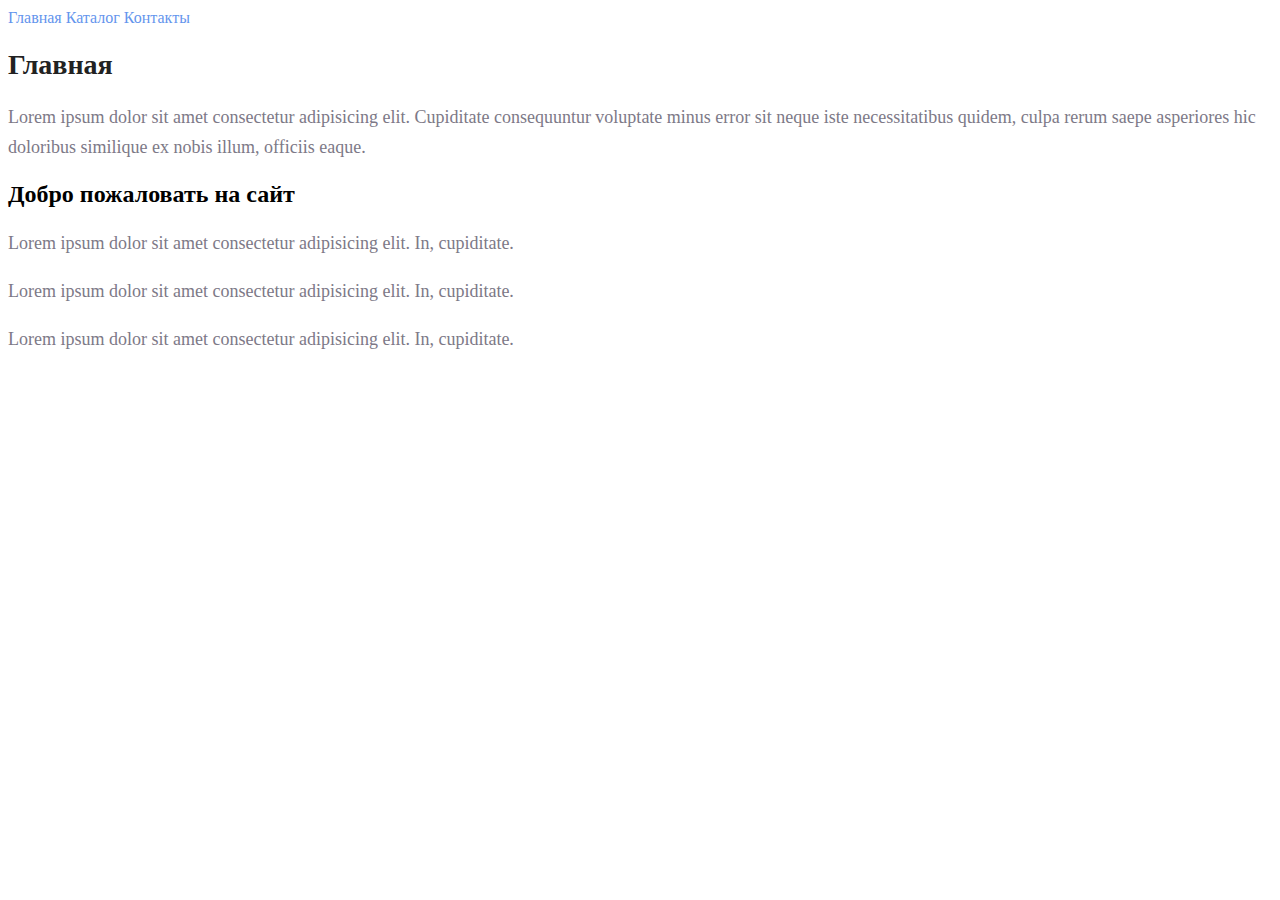
<file: hw_1-2/index.html>
<!DOCTYPE html>
<html lang="ru">

<head>
    <meta charset="UTF-8">
    <meta http-equiv="X-UA-Compatible" content="IE=edge">
    <meta name="viewport" content="width=device-width, initial-scale=1.0">
    <title>Главная</title>
    <link rel="stylesheet" href="style.css">
</head>

<body>
    <a class="nav_link" href="index.html">Главная</a>
    <a class="nav_link" href="catalog/catalog.html">Каталог</a>
    <a class="nav_link" href="contacts.html">Контакты</a>
    <h1 class="title">Главная</h1>
    <p class="text">Lorem ipsum dolor sit amet consectetur adipisicing elit. Cupiditate consequuntur voluptate minus
        error sit neque
        iste necessitatibus quidem, culpa rerum saepe asperiores hic doloribus similique ex nobis illum, officiis eaque.
    </p>
    <h2 class="suscipit">Добро пожаловать на сайт</h2>
    <p class="text">Lorem ipsum dolor sit amet consectetur adipisicing elit. In, cupiditate.</p>
    <p class="text">Lorem ipsum dolor sit amet consectetur adipisicing elit. In, cupiditate.</p>
    <p class="text">Lorem ipsum dolor sit amet consectetur adipisicing elit. In, cupiditate.</p>
</body>

</html>
</file>
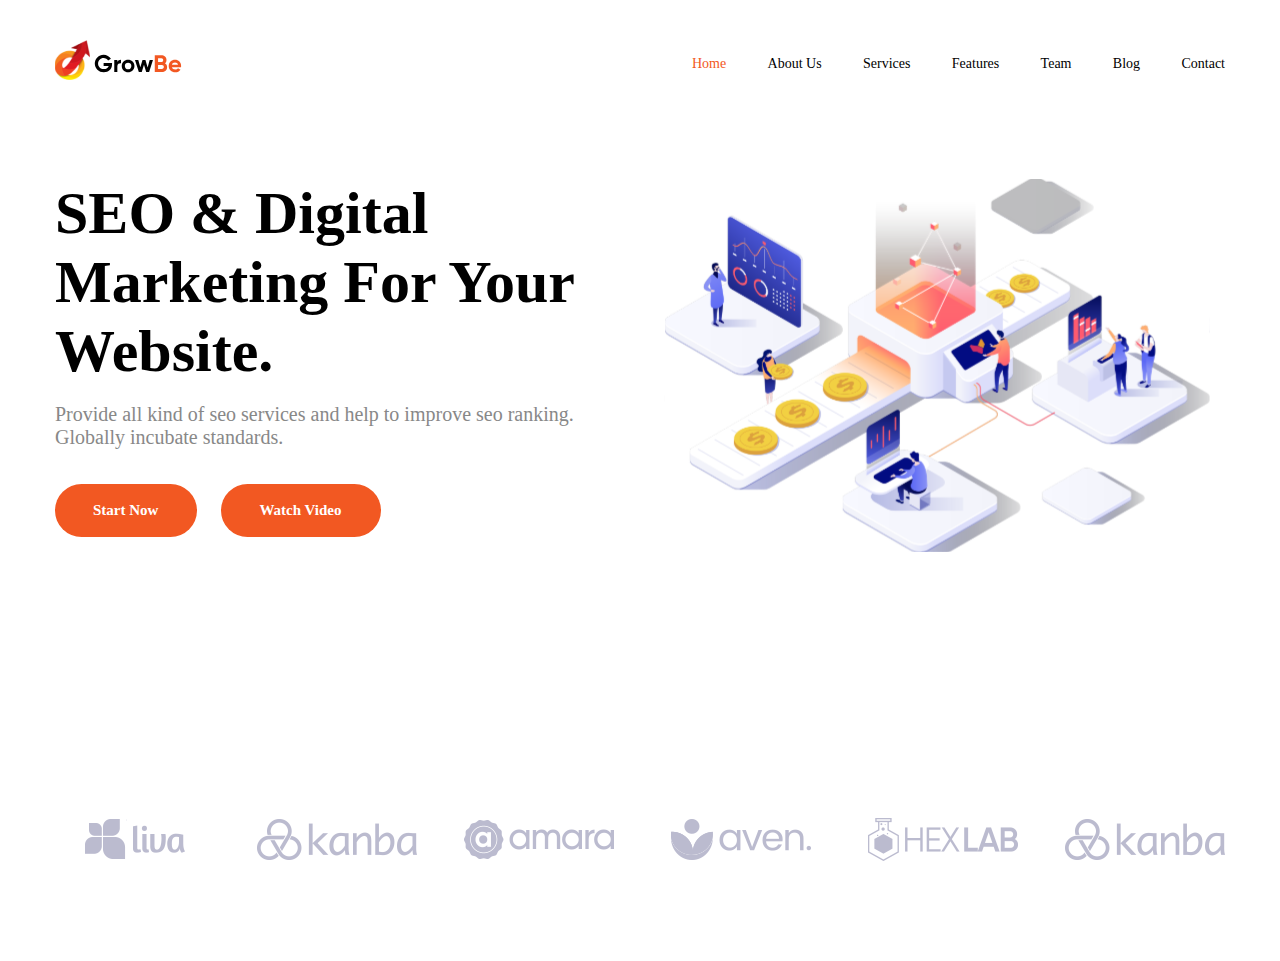
<file: hw_3-4/index.html>
<!DOCTYPE html>
<html lang="en">

<head>
    <meta charset="UTF-8">
    <meta name="viewport" content="width=device-width, initial-scale=1.0">
    <title>Main page</title>
    <link rel="stylesheet" href="style.css">
</head>

<body>
    <header class="header">
        <div class="container">
            <div class="header_logos">
                <a href="index.html" class="header__logos__pic"><img src="img/header_logo.svg" alt="logo"></a>
                <a href="index.html" class="header__logos__growbe"><img src="img/header_logo_growbe.svg"
                        alt="logo GrowBe"></a>
            </div>
            <nav class="header__nav">
                <a href="index.html" class="header__link__active">Home</a>
                <a href="#" class="header__link">About Us</a>
                <a href="#" class="header__link">Services</a>
                <a href="#" class="header__link">Features</a>
                <a href="#" class="header__link">Team</a>
                <a href="#" class="header__link">Blog</a>
                <a href="#" class="header__link">Contact</a>
            </nav>
        </div>
    </header>

    <main class="main">
        <div class="container">
            <div class="top__content">
                <div class="main__left">
                    <h1 class="title">SEO & Digital
                        Marketing For Your
                        Website.</h1>
                    <p class="text">Provide all kind of seo services and help to improve
                        seo ranking. Globally incubate standards.</p>
                    <div class="top__buttons">
                        <a href="#" class="btn">Start Now</a>
                        <a href="#" class="btn">Watch Video</a>
                    </div>
                </div>
                <div class="main_right">
                    <img src="img/top_Image.svg" alt="Pic">
                </div>
            </div>
        </div>
    </main>

    <section class="brands">
        <div class="container flex">
            <img src="img/logo1.svg" alt="Logos brand" class="itm">
            <img src="img/logo2.svg" alt="Logos brand" class="itm">
            <img src="img/logo3.svg" alt="Logos brand" class="itm">
            <img src="img/logo4.svg" alt="Logos brand" class="itm">
            <img src="img/logo5.svg" alt="Logos brand" class="itm">
            <img src="img/logo2.svg" alt="Logos brand" class="itm">
        </div>
    </section>

</body>

</html>
</file>
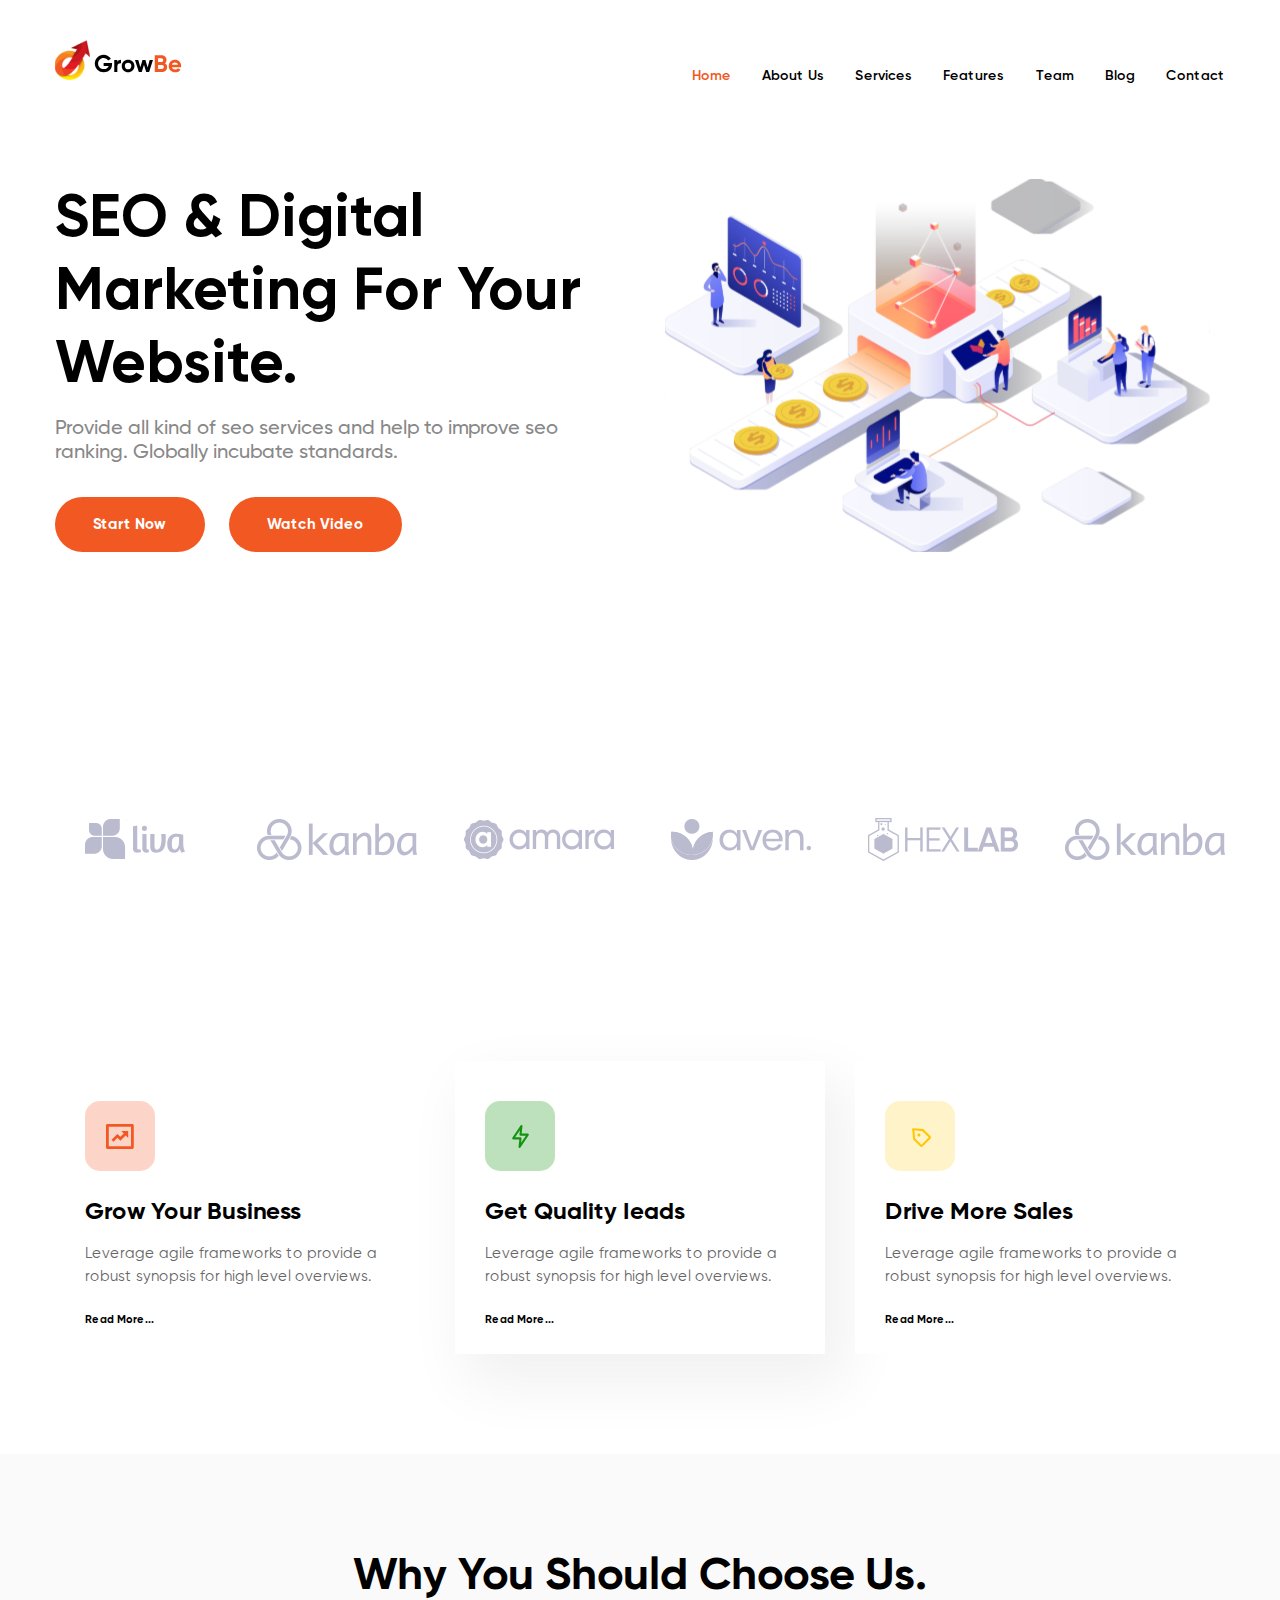
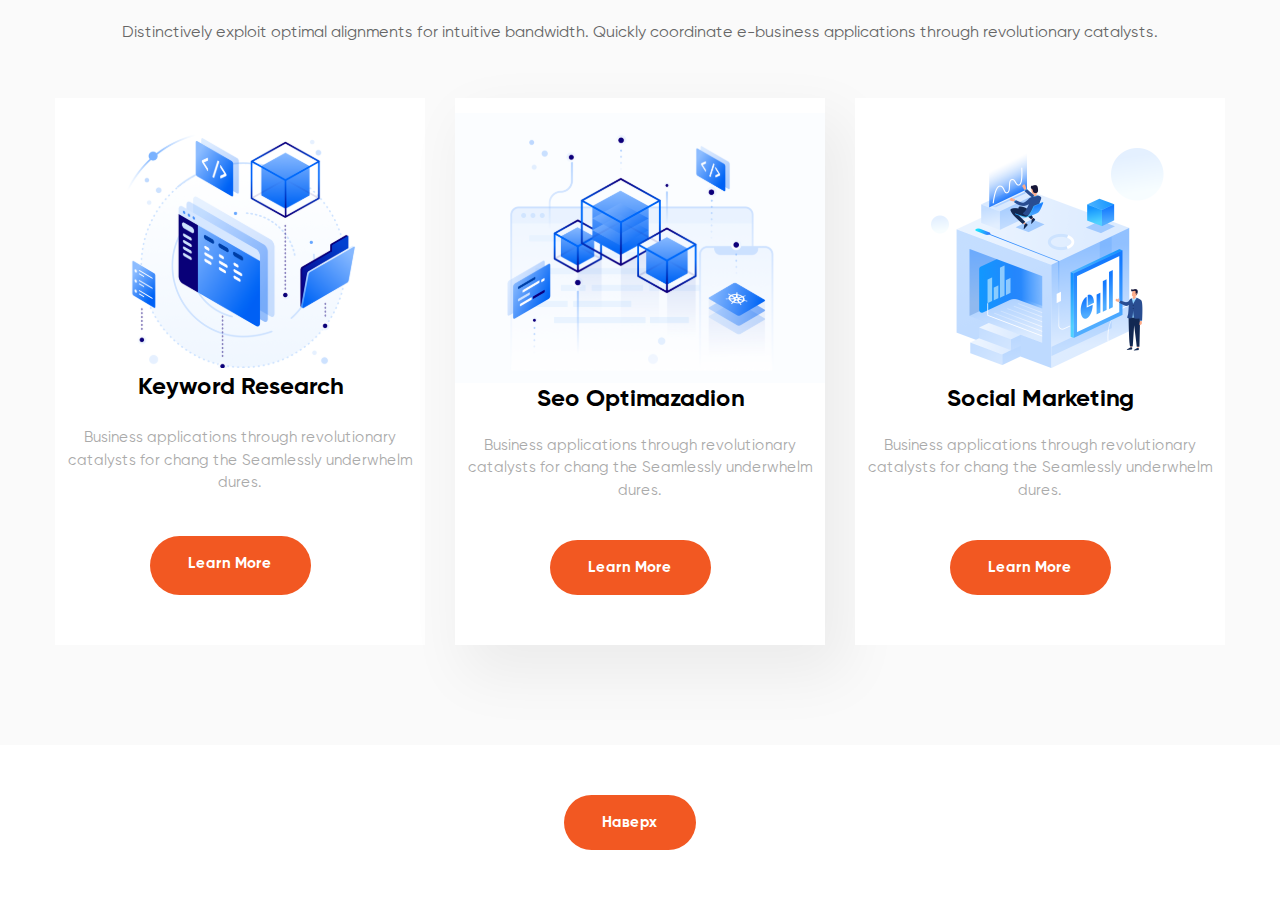
<file: hw_5/index.html>
<!DOCTYPE html>
<html lang="en">

<head>
    <meta charset="UTF-8">
    <meta name="viewport" content="width=device-width, initial-scale=1.0">
    <title>Main page</title>
    <link rel="stylesheet" href="style.css">
</head>

<body>
    <header class="header">
        <div class="container">
            <div class="header_logos">
                <a href="index.html" class="header__logos__pic"><img src="img/header_logo.svg" alt="logo"></a>
                <a href="index.html" class="header__logos__growbe"><img src="img/header_logo_growbe.svg"
                        alt="logo GrowBe"></a>
            </div>
            <nav class="header__nav">
                <a href="#main" class="header__link__active">Home</a>
                <a href="#" class="header__link">About Us</a>
                <a href="#services" class="header__link">Services</a>
                <a href="#features" class="header__link">Features</a>
                <a href="#" class="header__link">Team</a>
                <a href="#" class="header__link">Blog</a>
                <a href="#" class="header__link">Contact</a>
            </nav>
        </div>
    </header>

    <main id="main" class="main">
        <div class="container">
            <div class="top__content">
                <div class="main__left">
                    <h1 class="title">SEO & Digital
                        Marketing For Your
                        Website.</h1>
                    <p class="text">Provide all kind of seo services and help to improve
                        seo ranking. Globally incubate standards.</p>
                    <div class="top__buttons">
                        <a href="#" class="btn">Start Now</a>
                        <a href="#" class="btn">Watch Video</a>
                    </div>
                </div>
                <div class="main_right">
                    <img src="img/top_Image.svg" alt="Pic">
                </div>
            </div>
        </div>
    </main>

    <section class="brands">
        <div class="container flex">
            <img src="img/logo1.svg" alt="Logos brand" class="itm">
            <img src="img/logo2.svg" alt="Logos brand" class="itm">
            <img src="img/logo3.svg" alt="Logos brand" class="itm">
            <img src="img/logo4.svg" alt="Logos brand" class="itm">
            <img src="img/logo5.svg" alt="Logos brand" class="itm">
            <img src="img/logo2.svg" alt="Logos brand" class="itm">
        </div>
    </section>

    <section id="features" class="features">
        <div class="content">
            <div class="item__features">
                <img src="img/features1.svg" alt="features img" class="features__img">
                <h3 class="features__subtitle">Grow Your Business</h3>
                <p class="features__text">Leverage agile frameworks to provide a robust synopsis for high level
                    overviews.</p>
                <a href="#" class="features__link">Read More...</a>
            </div>
            <div class="item__features item__shadow">
                <img src="img/features2.svg" alt="features img" class="features__img">
                <h3 class="features__subtitle">Get Quality Ieads</h3>
                <p class="features__text">Leverage agile frameworks to provide a robust synopsis for high level
                    overviews.</p>
                <a href="#" class="features__link">Read More...</a>
            </div>
            <div class="item__features">
                <img src="img/features3.svg" alt="features img" class="features__img">
                <h3 class="features__subtitle">Drive More Sales</h3>
                <p class="features__text">Leverage agile frameworks to provide a robust synopsis for high level
                    overviews.</p>
                <a href="#" class="features__link">Read More...</a>
            </div>
        </div>
    </section>

    <section id="services" class="services">
        <div class="services__content">
            <h1 class="services__title">Why You Should Choose Us.</h1>
            <p class="services_content_text">Distinctively exploit optimal alignments for intuitive bandwidth. Quickly
                coordinate e-business
                applications through revolutionary catalysts.</p>
        </div>
        <div class="content">
            <div class="itm__services">
                <img src="img/services1.svg" alt="services img" class="services__img">
                <h3 class="services__subtitle">Keyword Research</h3>
                <p class="services__text">Business applications through revolutionary catalysts for chang the Seamlessly
                    underwhelm dures.</p>
                <a href="#" class="btn">Learn More</a>
            </div>
            <div class="itm__services item__shadow">
                <img src="img/services2.svg" alt="services img" class="services__img">
                <h3 class="services__subtitle">Seo Optimazadion</h3>
                <p class="services__text">Business applications through revolutionary catalysts for chang the Seamlessly
                    underwhelm dures.</p>
                <a href="#" class="btn">Learn More</a>
            </div>
            <div class="itm__services">
                <img src="img/services3.svg" alt="services img" class="services__img">
                <h3 class="services__subtitle">Social Marketing</h3>
                <p class="services__text">Business applications through revolutionary catalysts for chang the Seamlessly
                    underwhelm dures.</p>
                <a href="#" class="btn">Learn More</a>
            </div>
        </div>
    </section>

    <section class="end">
        <a href="index.html" class="btn">Наверх</a>
    </section>

</body>

</html>
</file>
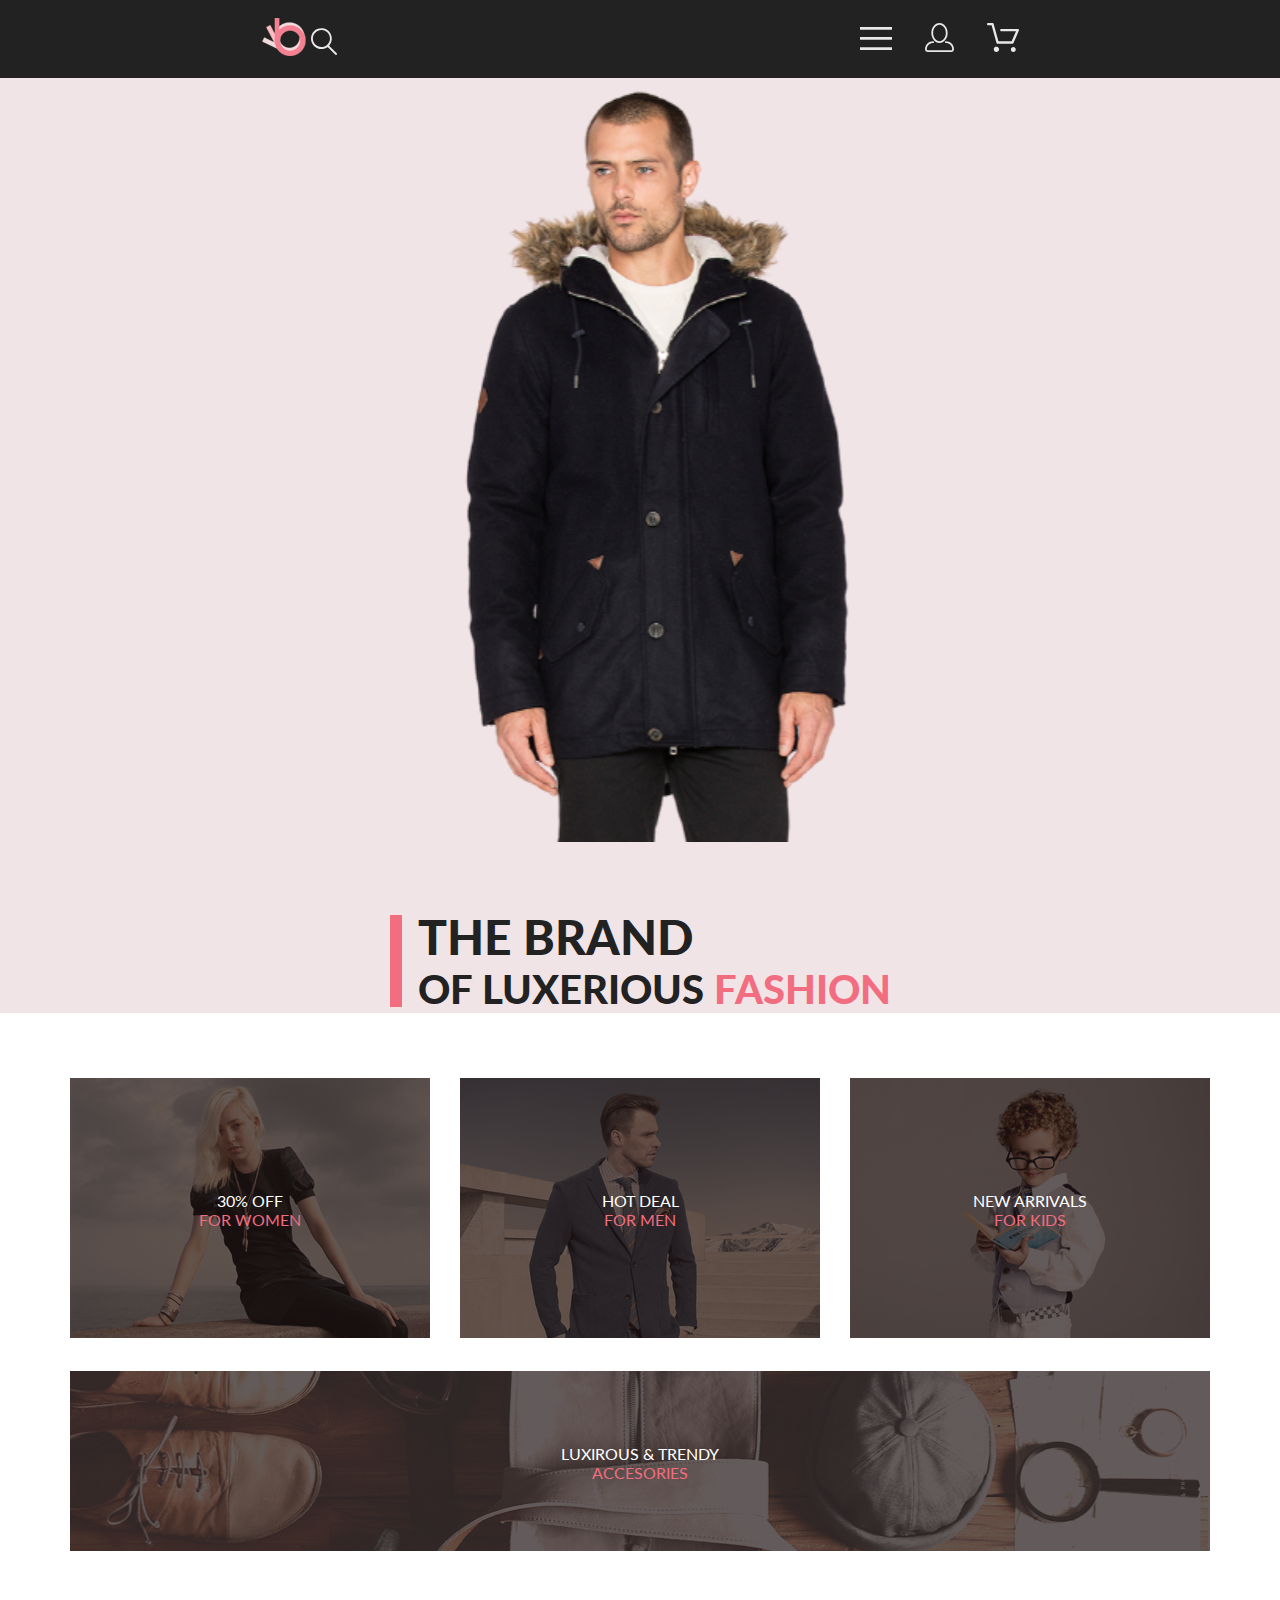
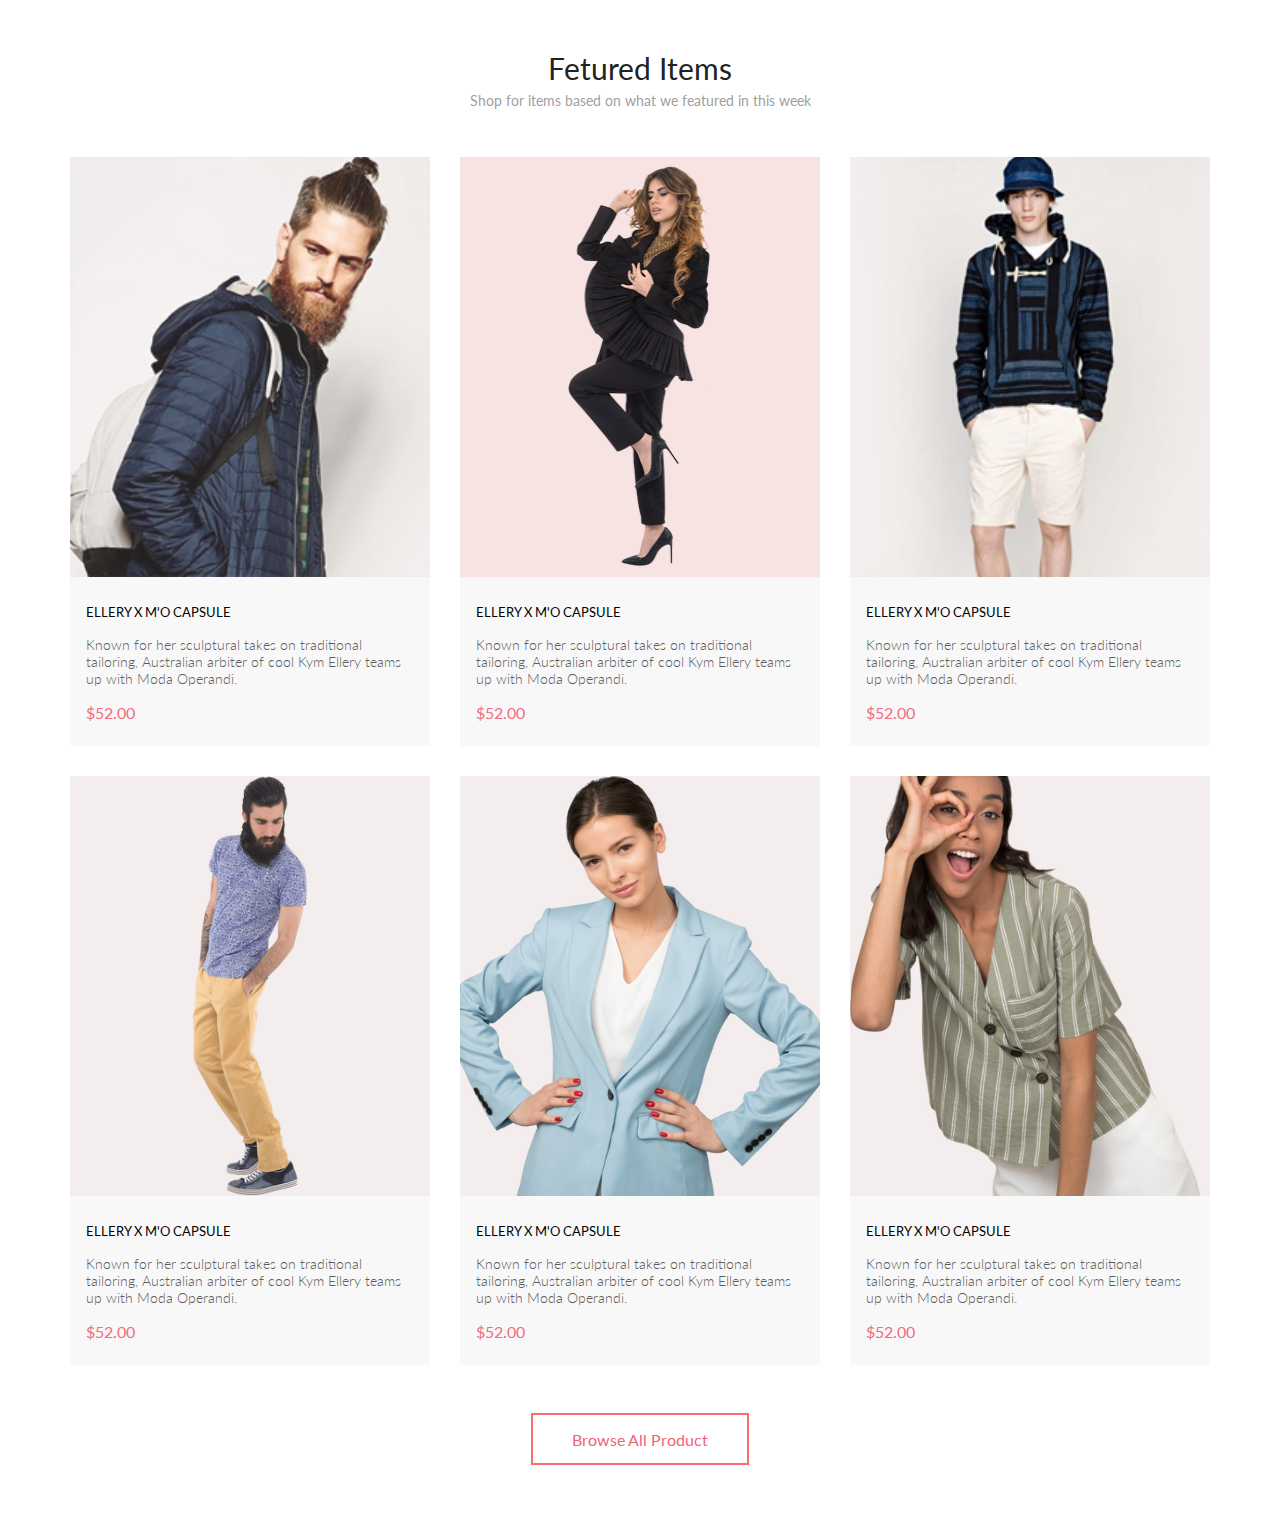
<file: hw_6/index.html>
<!DOCTYPE html>
<html lang="en">

<head>
    <link rel="preconnect" href="https://fonts.googleapis.com">
    <link rel="preconnect" href="https://fonts.gstatic.com" crossorigin>
    <link href="https://fonts.googleapis.com/css2?family=Lato:wght@300;400;900&display=swap" rel="stylesheet">
    <meta charset="UTF-8">
    <meta name="viewport" content="width=device-width, initial-scale=1.0">
    <title>Main</title>
    <link rel="stylesheet" href="style.css">
</head>

<body>
    <header class="header">
        <div class="header_left">
            <a href="index.html" class="header_logo"><img src="img/logo.svg" alt="logo"></a>
            <a href="#" class="header_search"><img src="img/icon_header_search.svg" alt="search"></a>
        </div>
        <div class="header_right">
            <a href="#" class="header_menu"><img src="img/icon_header_menu.svg" alt="menu"></a>
        </div>
    </header>

    <main class="main">
        <div class="main_left">
            <img src="img/main_img.svg" alt="maim img">
        </div>
        <div class="main_right">
            <div class="vertical_stripe"></div>
            <div class="main_content">
                <h1 class="main_content_title">THE BRAND</h1>
                <h2 class="main_content_caption">OF LUXERIOUS <span class="main_text_pink">FASHION</span></h2>
            </div>
        </div>
    </main>

    <section class="category center">
        <div class="category_item">
            <a href="#"><img src="img/categori1.svg" alt=""></a>
            <div class="category_info">
                <p class="category_text">30% OFF</p>
                <h3 class="category_subtitle">FOR WOMEN</h3>
            </div>
        </div>
        <div class="category_item">
            <a href="#"><img src="img/categori2.svg" alt="FOR MEN"></a>
            <div class="category_info">
                <p class="category_text">HOT DEAL</p>
                <h3 class="category_subtitle">FOR MEN</h3>
            </div>
        </div>
        <div class="category_item">
            <a href="#"><img src="img/categori3.svg" alt="FOR KIDS"></a>
            <div class="category_info">
                <p class="category_text">NEW ARRIVALS</p>
                <h3 class="category_subtitle">FOR KIDS</h3>
            </div>
        </div>
        <div class="category_item wide_item">
            <a href=""><img src="img/categori4.svg" alt="ACCESORIES"></a>
            <div class="category_info">
                <p class="category_text">LUXIROUS & TRENDY</p>
                <h3 class="category_subtitle"> ACCESORIES</h3>
            </div>
        </div>

    </section>

    <section class="featured_items center">

        <div class="featured_items_info">
            <h1 class="info_title">Fetured Items</h1>
            <p class="info_text">Shop for items based on what we featured in this week</p>
        </div>

        <div class="catalog">
            <div class="product">
                <a href="#" class="product_link"><img src="img/product1.svg" alt="" class="product_img"></a>
                <div class="product_info">
                    <a href="#" class="product_name">ELLERY X M'O CAPSULE</a>
                    <p class="product_text">Known for her sculptural takes on traditional tailoring, Australian
                        arbiter
                        of
                        cool Kym Ellery teams up with Moda Operandi.</p>
                    <p class="product_price">$52.00</p>
                </div>
            </div>
            <div class="product">
                <a href="#" class="product_link"><img src="img/product2.svg" alt="product" class="product_img"></a>
                <div class="product_info">
                    <a href="#" class="product_name">ELLERY X M'O CAPSULE</a>
                    <p class="product_text">Known for her sculptural takes on traditional tailoring, Australian
                        arbiter
                        of
                        cool Kym Ellery teams up with Moda Operandi.</p>
                    <p class="product_price">$52.00</p>
                </div>
            </div>
            <div class="product">
                <a href="#" class="product_link"><img src="img/product3.svg" alt="product" class="product_img"></a>
                <div class="product_info">
                    <a href="#" class="product_name">ELLERY X M'O CAPSULE</a>
                    <p class="product_text">Known for her sculptural takes on traditional tailoring, Australian
                        arbiter
                        of
                        cool Kym Ellery teams up with Moda Operandi.</p>
                    <p class="product_price">$52.00</p>
                </div>
            </div>
            <div class="product">
                <a href="#" class="product_link"><img src="img/product4.svg" alt="product" class="product_img"></a>
                <div class="product_info">
                    <a href="#" class="product_name">ELLERY X M'O CAPSULE</a>
                    <p class="product_text">Known for her sculptural takes on traditional tailoring, Australian
                        arbiter
                        of
                        cool Kym Ellery teams up with Moda Operandi.</p>
                    <p class="product_price">$52.00</p>
                </div>
            </div>
            <div class="product">
                <a href="#" class="product_link"><img src="img/product5.svg" alt="product" class="product_img"></a>
                <div class="product_info">
                    <a href="#" class="product_name">ELLERY X M'O CAPSULE</a>
                    <p class="product_text">Known for her sculptural takes on traditional tailoring, Australian
                        arbiter
                        of
                        cool Kym Ellery teams up with Moda Operandi.</p>
                    <p class="product_price">$52.00</p>
                </div>
            </div>
            <div class="product">
                <a href="#" class="product_link"><img src="img/product6.svg" alt="product" class="product_img"></a>
                <div class="product_info">
                    <a href="#" class="product_name">ELLERY X M'O CAPSULE</a>
                    <p class="product_text">Known for her sculptural takes on traditional tailoring, Australian
                        arbiter
                        of
                        cool Kym Ellery teams up with Moda Operandi.</p>
                    <p class="product_price">$52.00</p>
                </div>
            </div>
        </div>

        <div class="btn_link">
            <a href="#" class="btn">Browse All Product</a>
        </div>
    </section>

</body>

</html>
</file>
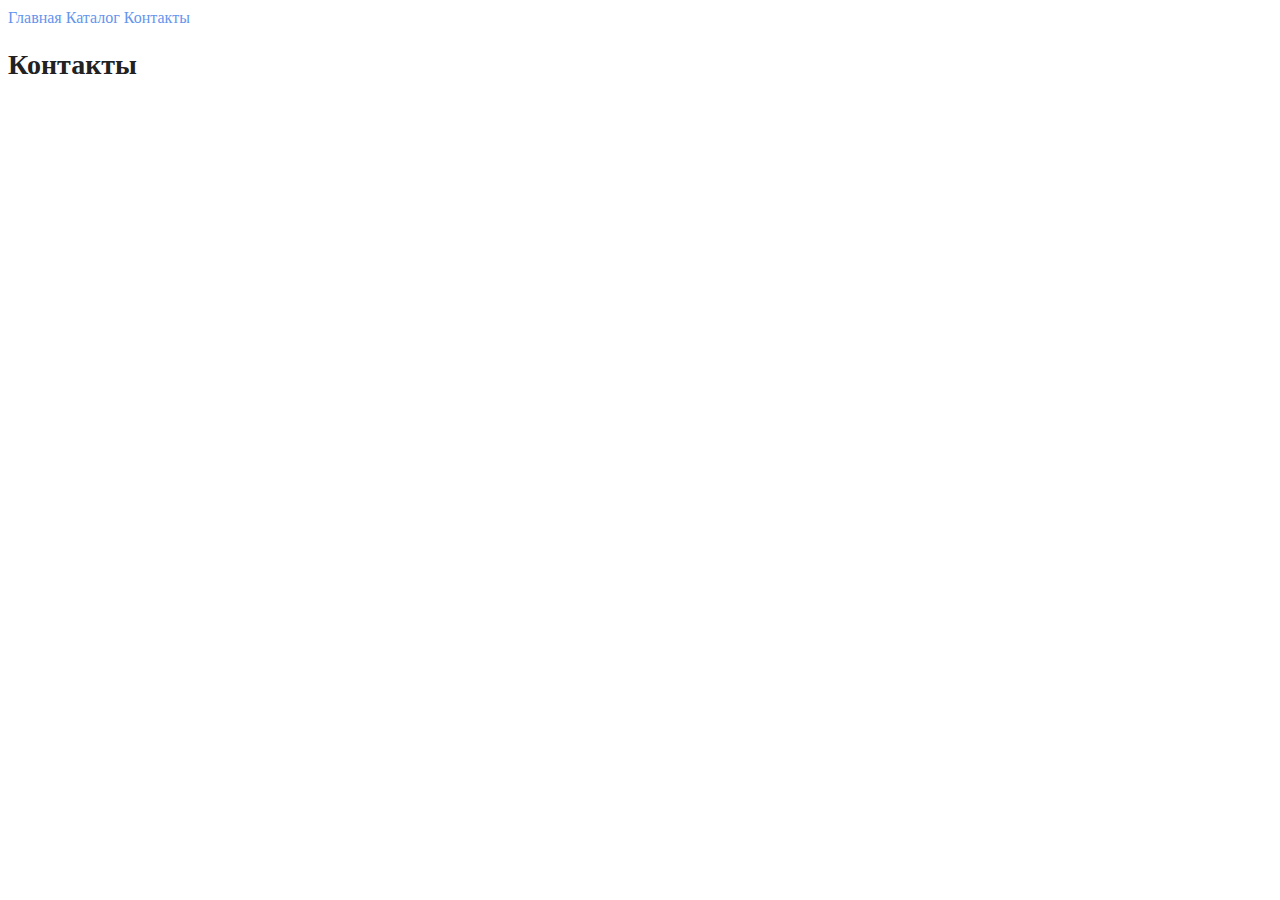
<file: hw_1-2/contacts.html>
<!DOCTYPE html>
<html lang="ru">

<head>
    <meta charset="UTF-8">
    <meta http-equiv="X-UA-Compatible" content="IE=edge">
    <meta name="viewport" content="width=device-width, initial-scale=1.0">
    <title>Контакты</title>
    <link rel="stylesheet" href="style.css">
</head>

<body>
    <a class="nav_link" href="index.html">Главная</a>
    <a class="nav_link" href="catalog/catalog.html">Каталог</a>
    <a class="nav_link" href="contacts.html">Контакты</a>
    <h1 class="title">Контакты</h1>

</body>

</html>
</file>
<file: hw_1-2/style.css>
a {
    text-decoration: none;
}

.nav_link {
    color: cornflowerblue;
    font-size: 16px;
    line-height: 20px;
}
.title {
    color: #222;
    font-size: 28px;
    line-height: 36px;
    font-weight: bold;
}

.subtitle {
    color: coral;
    font-style: normal;
    font-weight: 700;
    font-size: 36px;
    line-height: 80px;
}
.caption {
    color: green;
    font-style: normal;
}

.text{
    font-style: normal;
    font-weight: 300;
    font-size: 18px;
    line-height: 30px;
    color: #7D7987;
}

.pic {
    border-radius: 20px;
    width: 250px;
}
</file>
<file: hw_3-4/style.css>
*{
    margin: 0;
    padding: 0;
    box-sizing: border-box;
}

a {
    text-decoration: none;
}

.header {
     margin-bottom: 95px;
}

.container{
    width: 1170px;
    margin: 0 auto;
    display: flex;
    align-items: flex-end;
    justify-content: space-between;
}

.header_logos{
    margin-top: 40px;
}
.header__logos__pic {
    margin-top: 40px;
    margin-bottom: 87,71px;
}
.header__logos__growbe {
    margin-top: 45px;
    margin-bottom: 82,71px;
}

.header__nav {
    display: flex;
    justify-content: space-between;
    align-items: flex-end;
    width: 533px;
}

.header__link__active{
    color: #F25822;
    font-family: Gilroy-SemiBold;
    font-size: 14px;
    padding-bottom: 12px;
}
.header__link{
    color: black;
    font-family: Gilroy-SemiBold;
    font-size: 14px;
    padding-bottom: 12px;
}

.main{
    padding-bottom: 162px;
}

.top__content{
    display: flex;
    justify-content: space-between;

}

.title {
    margin-bottom: 17px;
    color: #000;
    font-family: Gilroy-Bold;
    font-size: 60px;
    padding-right: 41px;
}

.text{
    margin-bottom: 52px;
    color: #888;
    font-family: Gilroy-Medium;
    font-size: 20px;
    padding-right: 41px;
}

.btn { 
    padding: 15px 36px 16px 35px;
    color: #FFF;
    font-size: 15px;
    font-family: Gilroy-Bold;
    font-weight: 600;
    background: #F25822;
    border-radius: 50px;
    text-decoration: none;
    margin-right: 20px;
    border: 3px solid transparent;
}

.btn:hover {
    border: 3px, solid, rgba(242, 88, 34, 0.20);
    color: #888;
    background-color: #FFF;
    transition: all 0,3s;
}

.main_left, .main_right {
    width: 48%;
}

.flex {
    display: flex;
    justify-content: space-between;
}

.itm{
    padding-top: 97px;
    padding-bottom: 96px;
}
</file>
<file: hw_5/style.css>
*{
    margin: 0;
    padding: 0;
    box-sizing: border-box;
}

@font-face {
    font-family: Gilroy-Bold;
    src: url(fonts/gilroy-bold.ttf);
}

@font-face {
    font-family: Gilroy-Medium;
    src: url(fonts/gilroy-medium.ttf);
}

@font-face {
    font-family: Gilroy-Regular;
    src: url(fonts/gilroy-regular.ttf);
}

@font-face {
    font-family: Gilroy-Semibold;
    src: url(fonts/gilroy-semibold.ttf);
}

a {
    text-decoration: none;
}

.header {
     margin-bottom: 95px;
}

.container{
    width: 1170px;
    margin: 0 auto;
    display: flex;
    align-items: flex-end;
    justify-content: space-between;
}

.header_logos{
    margin-top: 40px;
}
.header__logos__pic {
    margin-top: 40px;
    margin-bottom: 87,71px;
}
.header__logos__growbe {
    margin-top: 45px;
    margin-bottom: 82,71px;
}

.header__nav {
    display: flex;
    justify-content: space-between;
    align-items: flex-end;
    width: 533px;
}

.header__link__active{
    color: #F25822;
    font-family: Gilroy-SemiBold;
    font-size: 14px;
    font-style: normal;
    font-weight: 400;
    line-height: normal;
}
.header__link{
    color: black;
    font-family: Gilroy-SemiBold;
    font-size: 14px;
    font-style: normal;
    font-weight: 400;
    line-height: normal;
}

.main{
    padding-bottom: 162px;
}

.top__content{
    display: flex;
    justify-content: space-between;

}

.title {
    margin-bottom: 17px;
    padding-right: 41px;
    color: #000;
    font-family: Gilroy-Bold;
    font-size: 60px;
    font-style: normal;
    font-weight: 400;
    line-height: normal;
}

.text{
    margin-bottom: 52px;
    padding-right: 41px;
    color: #888;
    font-family: Gilroy-Medium;
    font-size: 20px;
    font-style: normal;
    font-weight: 400;
    line-height: normal;
}

.btn { 
    padding: 15px 36px 16px 35px;
    color: #FFF;
    font-family: Gilroy-Bold;
    font-size: 15px;
    font-style: normal;
    font-weight: 400;
    line-height: normal;
    font-weight: 600;
    background: #F25822;
    border-radius: 50px;
    text-decoration: none;
    margin-right: 20px;
    border: 3px solid transparent;
}

.btn:hover {
    border: 3px, solid, rgba(242, 88, 34, 0.20);
    box-shadow: 4px 4px 8px 0px rgba(242, 88, 34, 0.20);
    color: #888;
    background-color: #FFF;
    transition: all 0,3s;
}

.main_left, .main_right {
    width: 48%;
}

.flex {
    display: flex;
    justify-content: space-between;
}

.itm{
    padding-top: 97px;
    padding-bottom: 96px;
}

.features{
    padding-top: 100px;
    padding-bottom: 100px;
}

.content {
    display: grid;
    grid-template-columns: repeat(3, 370px);
    justify-content: center;
    gap: 30px;
}
.item__features{
    background: #FFF;
    padding: 40px 30px 25px 30px;
    display: grid;
    justify-items: start;
}

.item__shadow {
    box-shadow: 15px 25px 56px 6px rgba(0, 0, 0, 0.06);
}

.features__subtitle {
    color: #000;
    font-family: Gilroy-Bold;
    font-size: 24px;
    font-style: normal;
    font-weight: 400;
    line-height: normal;
    padding-top: 25px;
    padding-bottom: 17px;
}

.features__text{
    color: #666;
    font-family: Gilroy-Regular;
    font-size: 15px;
    font-style: normal;
    font-weight: 400;
    line-height: 150%;
    padding-bottom: 25px;
}

.features__link {
    color: #000;
    font-family: Gilroy-Bold;
    font-size: 11px;
    font-style: normal;
    font-weight: 400;
    line-height: 150%;
}

.services{
    background: #FAFAFA;
    padding-top: 92px;
    padding-bottom: 100px;
}

.services__content {
    display: flex;
    flex-direction: column;
    align-items: center;
    padding-bottom: 54px;
}
.services__title{
    color: #000;
    font-family: Gilroy-Bold;
    font-size: 45px;
    font-style: normal;
    font-weight: 400;
    line-height: normal;
    padding-bottom: 19px;
}

.services_content_text{
    color: #666;
    text-align: center;
    font-family: Gilroy-Regular;
    font-size: 16px;
    font-style: normal;
    font-weight: 400;
    line-height: 150%;
}

.itm__services{
    background: #FFF;
    padding: 15px 30px 50px 30px;
    display: grid;
    justify-items: center;
    justify-content: center;
}

.services__subtitle{
    color: #000;
    font-family: Gilroy-Bold;
    font-size: 24px;
    font-style: normal;
    font-weight: 400;
    line-height: normal;
    padding-bottom: 22px;
}

.services__text {
    color: #AAA;
    text-align: center;
    font-family: Gilroy-Regular;
    font-size: 15px;
    font-style: normal;
    font-weight: 400;
    line-height: 150%;
    padding-bottom: 39px;
}

.end {
    display: flex;
    justify-content: center;
    padding-top: 50px;
    padding-bottom: 50px;
}
</file>
<file: hw_6/style.css>
*{
    margin: 0;
    padding: 0;
    box-sizing: border-box;
}

a {
    text-decoration: none;
}

img {
    max-width: 100%;
}

body {
    font-family: 'Lato', sans-serif;
}

.center {
    padding-left: calc(50% - 570px);
    padding-right: calc(50% - 570px);
}

.header {
    background-color: #222;
    padding-top: 18px;
    padding-bottom: 19px;
    display: flex;
    justify-content: space-around;
    align-items: center;
}

/* Main */

.main {
    background-color: #F1E4E6;
    display: flex;
    justify-content: space-around;
    flex-direction: row;
    flex-wrap: wrap;
    gap: 63px;
    margin-bottom: 65px;
}

.main_right {
    display: flex;
    align-items: center;
    justify-content: flex-start;
}

.vertical_stripe {
    background-color:#F16D7F;
    width: 12px;
    height: 92px;
    margin-right: 16px;
}

.main_content_title {
    color: #222;
    font-family: Lato;
    font-size: 48px;
    font-style: normal;
    font-weight: 900;
    line-height: normal;
}

.main_content_caption {
    color: #222;
    font-family: Lato;
    font-size: 40px;
    font-style: normal;
    font-weight: 900;
    line-height: normal;
}

.main_text_pink {
    color: #F16D7F;
    font-family: Lato;
    font-size: 40px;
    font-style: normal;
    font-weight: 900;
    line-height: normal;
}

/* Category */

.category {
    padding-bottom: 96px;
    display: grid;
    grid-template-columns: repeat(3, 360px);
    gap: 30px;
}

.category_item {
    display: flex;
    justify-content: center;
    align-items: center;
}

.wide_item {
    grid-column: span 3;
}

.category_info {
    position: absolute; 
}

.category_text {
    color: #FFF;
    text-align: center;
    font-family: Lato;
    font-size: 16px;
    font-style: normal;
    font-weight: 400;
    line-height: normal;
}

.category_subtitle {
    color: #F16D7F;
    text-align: center;
    font-family: Lato;
    font-size: 16px;
    font-style: normal;
    font-weight: 400;
    line-height: normal;
}

/* Featured */

.featured_items {
    padding-bottom: 60px;
}

.featured_items_info {
    padding-bottom: 48px;
    display: flex;
    flex-direction: column;
    align-items: center;
}

.info_title {
    color: #222;
    font-family: Lato;
    font-size: 30px;
    font-style: normal;
    font-weight: 400;
    line-height: normal;
    padding-bottom: 6px;
}

.info_text {
    color: #9F9F9F;
    font-family: Lato;
    font-size: 14px;
    font-style: normal;
    font-weight: 400;
    line-height: normal;
}

.catalog {
    display: grid;
    grid-template-columns: repeat(3, 360px);
    gap: 30px;
    justify-content: center;
    padding-bottom: 48px;
}

.product {
    background-color: #F8F8F8;
}

.product_info {
    padding: 24px 16px;
    display: grid;
    gap: 16px;
}

.product_name {
    color: #000;
    font-family: Lato;
    font-size: 13px;
    font-style: normal;
    font-weight: 400;
    line-height: normal;
}

.product_text {
    color: #5D5D5D;
    font-family: Lato;
    font-size: 14px;
    font-style: normal;
    font-weight: 300;
    line-height: normal;
}

.product_price {
    color: #F16D7F;
    font-family: Lato;
    font-size: 16px;
    font-style: normal;
    font-weight: 400;
    line-height: normal;
}

.btn_link {
    display: flex;
    justify-content: center;
}

.btn {
    color: #F26376;
    font-family: Lato;
    font-size: 16px;
    font-style: normal;
    font-weight: 400;
    line-height: normal;

    padding: 15px 39px 14px 39px;
    border: 2px solid #FF6A6A;
}

.btn:hover {
    border: 3px solid transparent;
    color: #FFF;
    background-color:#FF6A6A;
    transition: all 0,3s;
}
</file>
